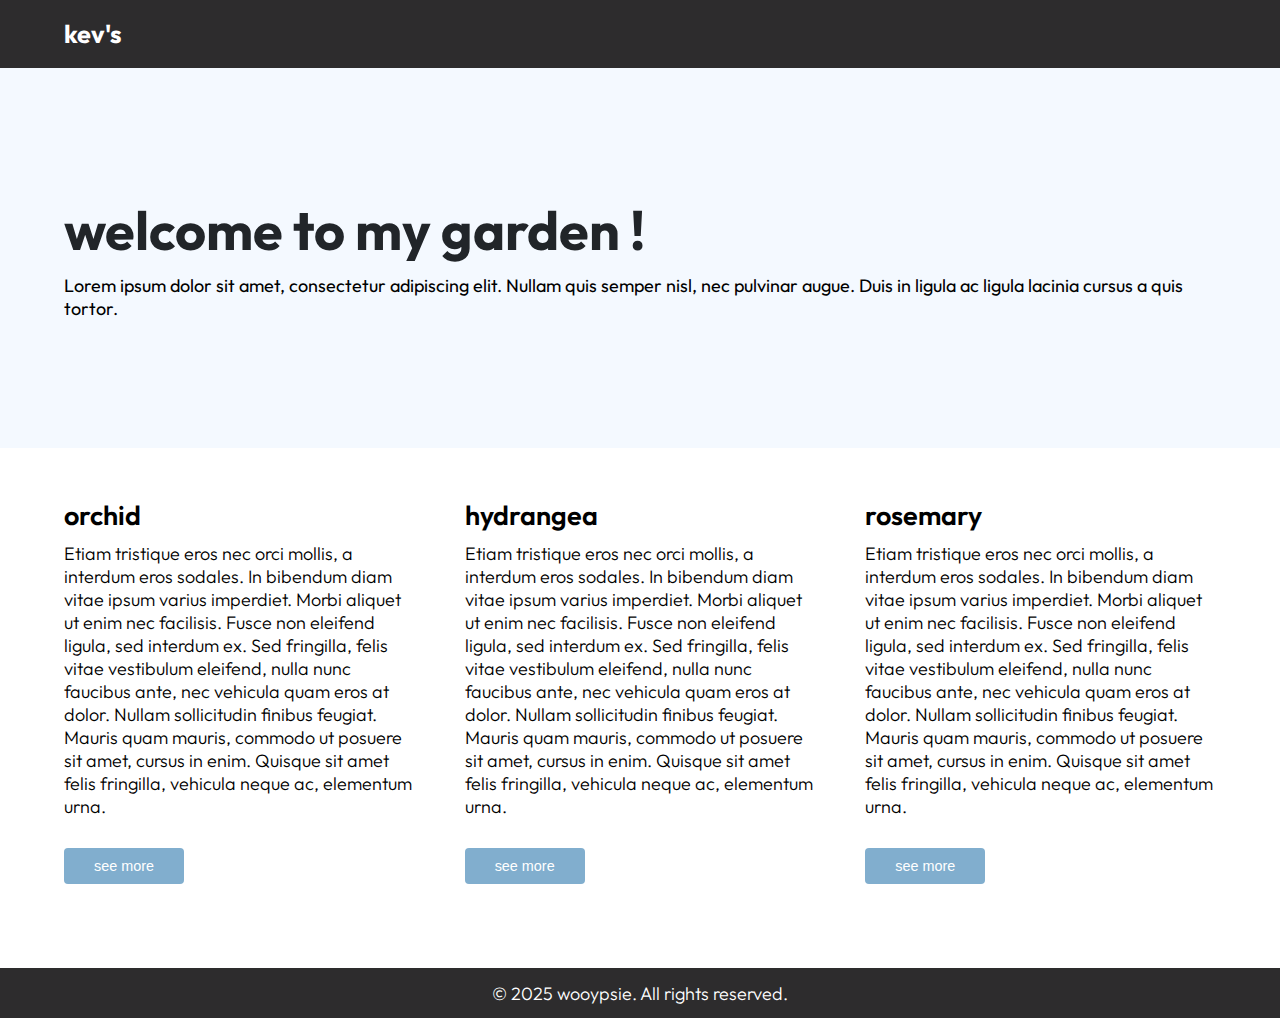
<file: index.html>
<!DOCTYPE html>
<html lang="en">

<head>
  <meta charset="UTF-8">
  <meta name="viewport" content="width=device-width, initial-scale=1.0">
  <title>lost</title>
  <link rel="stylesheet" href="style.css">
</head>

<body>
  <nav>
    <div class="container">
      <a href="#">kev's</a>
    </div>
  </nav>
  <div class="wrapper">

    <div class="row">
      <div class="message">
        <div class="container">
          <h1>welcome to my garden !</h1>
          <p>Lorem ipsum dolor sit amet, consectetur adipiscing elit. Nullam quis semper nisl, nec pulvinar augue. Duis in ligula ac ligula lacinia cursus a quis tortor.</p>
        </div>
      </div>
    </div>
    <div class="row">
      <div class="container">
        <div class="grid">
          <div class="column">
            <h2>orchid</h2>
            <p>Etiam tristique eros nec orci mollis, a interdum eros sodales. In bibendum diam vitae ipsum varius imperdiet. Morbi aliquet ut enim nec facilisis. Fusce non eleifend ligula, sed interdum ex. Sed fringilla, felis vitae vestibulum eleifend, nulla nunc faucibus ante, nec vehicula quam eros at dolor. Nullam sollicitudin finibus feugiat. Mauris quam mauris, commodo ut posuere sit amet, cursus in enim. Quisque sit amet felis fringilla, vehicula neque ac, elementum urna.</p>
            <button class="btn-view">see more</button>
          </div>

          <div class="column">
            <h2>hydrangea</h2>
            <p>Etiam tristique eros nec orci mollis, a interdum eros sodales. In bibendum diam vitae ipsum varius imperdiet. Morbi aliquet ut enim nec facilisis. Fusce non eleifend ligula, sed interdum ex. Sed fringilla, felis vitae vestibulum eleifend, nulla nunc faucibus ante, nec vehicula quam eros at dolor. Nullam sollicitudin finibus feugiat. Mauris quam mauris, commodo ut posuere sit amet, cursus in enim. Quisque sit amet felis fringilla, vehicula neque ac, elementum urna.</p>
            <button class="btn-view">see more</button>
          </div>

          <div class="column">
            <h2>rosemary</h2>
            <p>Etiam tristique eros nec orci mollis, a interdum eros sodales. In bibendum diam vitae ipsum varius imperdiet. Morbi aliquet ut enim nec facilisis. Fusce non eleifend ligula, sed interdum ex. Sed fringilla, felis vitae vestibulum eleifend, nulla nunc faucibus ante, nec vehicula quam eros at dolor. Nullam sollicitudin finibus feugiat. Mauris quam mauris, commodo ut posuere sit amet, cursus in enim. Quisque sit amet felis fringilla, vehicula neque ac, elementum urna.</p>
            <button class="btn-view">see more</button>
          </div>

        </div>
      </div>
    </div>

  </div>

  <footer class="footer">
    <div class="container">
      <p>&copy; 2025 wooypsie. All rights reserved.</p>
    </div>
  </footer>
</body>

</html>
</file>
<file: style.css>
/*start font*/
@import url("https://fonts.googleapis.com/css2?family=Outfit:wght@100..900&display=swap");
/* end font*/
/* start css reset */
* {
  margin: 0px;
  padding: 0px;
  box-sizing: border-box;
  text-decoration: none;
}
html,
body {
  width: 100%;
  height: 100vh;
  font-size: 18px;
  font-family: "Outfit", sans-serif;
  font-weight: 300;
}
/* end css reset */

/*start general*/
nav {
  width: 100%;
  min-height: 60px;
  background: #2d2c2d;
  padding: 18px 0px 18px 0px;
}
nav a {
  font-size: 1.4rem;
  color: #fff;
  font-weight: 700;
}
.wrapper {
  width: 100%;
  min-height: 100vh;
}
.row {
  width: 100%;
}
.row .message {
  display: flex;
  flex-direction: column;
  justify-content: center;
  align-items: center;
  width: 100%;
  min-height: 380px;
  background: #f4f9ff;
  padding: 30px 0px 30px 0px;
}
.row .message .container h1 {
  font-size: 3rem;
  margin: 0px 0px 10px 0px;
  color: #212529;
}
.row .message .container p {
  font-size: 1rem;
  font-weight: 400;
}
.row .container .grid {
  display: grid;
  grid-template-columns: repeat(3, 1fr);
  column-gap: 50px;
  width: 100%;
  min-height: 100%;
  padding: 50px 0px 50px 0px;
}
.row .container .grid .column {
  width: 100%;
  height: 100%;
}
.row .container .grid .column h2 {
  margin: 0px 0px 10px 0px;
  font-weight: 600;
}
.row .container .grid .column p {
  font-size: 1rem;
  margin: 0px 0px 30px 0px;
}
.row .container .grid .column .btn-view {
  min-width: 120px;
  padding: 10px 16px 10px 16px;
  font-size: 0.8rem;
  border: none;
  border-radius: 4px;
  color: #fff;
  background: #81aece;
  cursor: pointer;
}
.row .container .grid .column .btn-view:hover {
  background: #ddc2a1;
}
.footer {
  display: flex;
  justify-content: center;
  align-items: center;
  width: 100%;
  height: 50px;
  background: #2d2c2d;
}
.footer .container p {
  color: #fff;
  font-size: 1rem;
  text-align: center;
}
.container {
  width: 90%;
  max-width: 1400px;
  margin: auto;
}
/*end general*/
/*start rwd*/
@media only screen and (max-width: 768px) {
  .row .message .container h1 {
    font-size: 2.4rem;
    margin: 0px 0px 10px 0px;
    color: #212529;
  }
  .row .container .grid {
    display: grid;
    grid-template-columns: 1fr;
    grid-template-rows: auto;
    row-gap: 50px;
    width: 100%;
    min-height: 100%;
    padding: 50px 0px 50px 0px;
  }
}
/*end rwd*/
</file>
